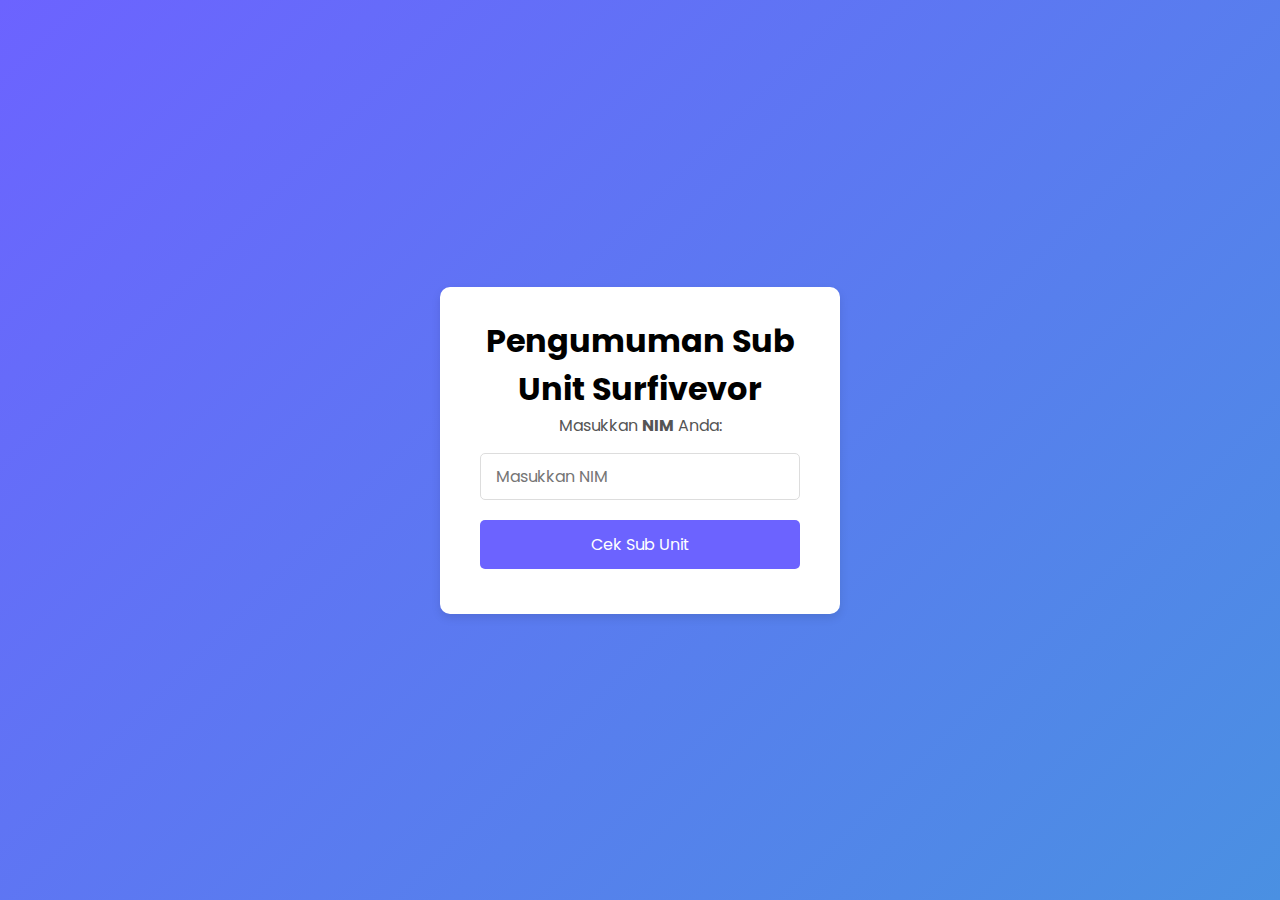
<file: index.html>
<!DOCTYPE html>
<html lang="id">
<head>
    <meta charset="UTF-8">
    <meta name="viewport" content="width=device-width, initial-scale=1.0">
    <title>Cek Kelulusan</title>
    <link rel="stylesheet" href="style.css">
</head>
<body>
    <div class="container">
        <h1>Pengumuman Sub Unit Surfivevor</h1>
        <p>Masukkan <strong>NIM</strong> Anda:</p>
        <input type="text" id="inputData" placeholder="Masukkan NIM" required>
        <button onclick="cekKelulusan()">Cek Sub Unit</button>
        <p id="error" style="color:red;"></p>
        
    </div>
    <script src="script.js"></script>
</body>
</html>
</file>
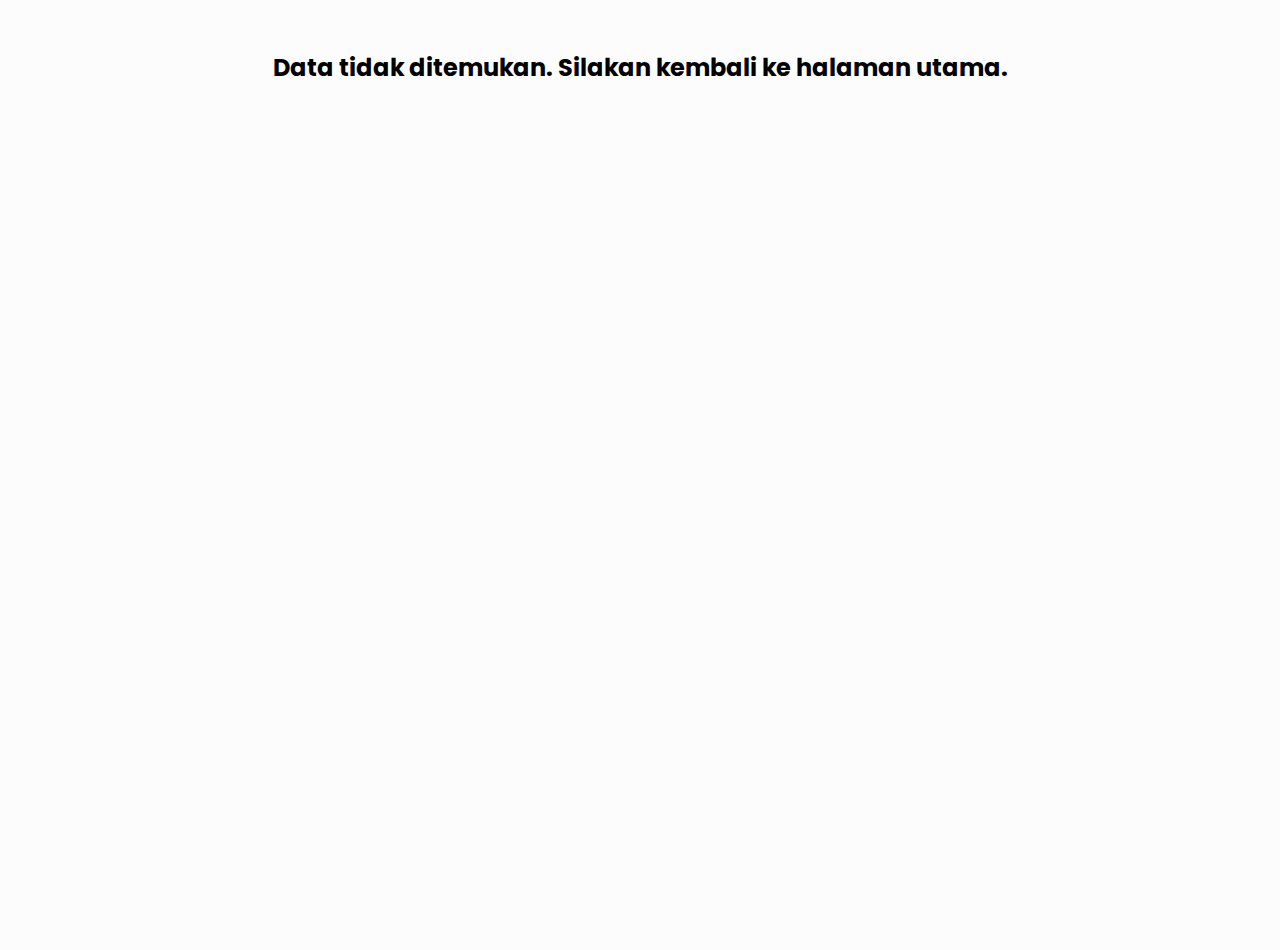
<file: hasil.html>
<!DOCTYPE html>
<html lang="id">
<head>
    <meta charset="UTF-8">
    <meta name="viewport" content="width=device-width, initial-scale=1.0">
    <title>Hasil Kelulusan</title>
    <link rel="stylesheet" href="style-hasil.css">
</head>
<body>
    <nav id="navbar">
        <div id="pengumuman">
            <h1 id="judul-pengumuman"></h1>
        </div>
    </nav>
    
    <div class="container">
        <div class="content-box">
            <div class="data-title" id="nama"></div>
            <div class="data-subtitle" id="nim"></div>
            <div class="data-info" id="pilihan"></div>
        </div>
    </div>
    
    <div class="footer">
        <img id="unit-image" src="" alt="Unit Image">
        <p id="selamat"></p>
    </div>
    
    <script>
        // Ambil data dari localStorage
        const data = JSON.parse(localStorage.getItem("hasilKelulusan"));
        const nav = document.getElementById("navbar");
        const judulPengumuman = document.getElementById("judul-pengumuman");
        const unitImage = document.getElementById("unit-image");
        
        // Set default image path
        const defaultImage = "img/dinamika.jpg";
        const mediaImage = "img/media.jpg";
        const pengembanganImage = "img/pengembangan.jpg";
        const dinamikaImage = "img/dinamika.jpg";
        const internalImage = "img/internal.jpg";
        
        // Tampilkan data di halaman
        if (data) {
            // Menampilkan data
            document.getElementById("nama").textContent = data.nama;
            document.getElementById("nim").textContent = data.nim;
            document.getElementById("pilihan").textContent = "Sub Unit PJK : " + data.pilihan;
            
            // Set appropriate image based on pilihan
            if (data.pilihan === "Media Kreatif") {
                unitImage.src = mediaImage;
                unitImage.alt = "Media Kreatif Unit";
            } else if (data.pilihan === "Pengembangan PJK") {
                unitImage.src = pengembanganImage;
                unitImage.alt = "Pengembangan Unit";
            } else if (data.pilihan === "Dinamika") {
                unitImage.src = dinamikaImage;
                unitImage.alt = "Dinamika Unit";
            } else if (data.pilihan === "Internal") {
                unitImage.src = internalImage;
                unitImage.alt = "Internal Unit";
            } else {
                unitImage.src = defaultImage;
                unitImage.alt = "Default Unit Image";
            }
            
            // Menentukan status kelulusan
            if (data.status === "LOLOS") {
                document.getElementById("selamat").textContent = "Selamat, Anda sudah masuk Unit!";
                nav.classList.add("nav-lulus");
                judulPengumuman.textContent = "CONGRATS SURFIVEVOR!";
                
                if (data.pilihan === "Media Kreatif") {
                    document.getElementById("selamat").textContent = "Selamat Kamu Masuk di Sub Unit Media Kreatif! Mari kita gacorkan dan galakkan positif narsisme dalam bentuk visual ITUU!! LETSGOO";
                    if (data.nim === "I3401241070") {
                        document.getElementById("selamat").textContent = "Kamu Adalah Kasub Unit, Letsgoo! Sapa Anak Anak Sub Unit Kamu!";
                    }
                } else if (data.pilihan === "Pengembangan PJK") {
                    document.getElementById("selamat").textContent = "Selamat Kamu Masuk di Sub Unit Pengembangan PJK!, Semoga bisa mengembangkan diri dan unit kita! DAN SIAPP MENGEMBANGKANN MABAA TENTUNYAA!";
                    if (data.nim === "I1401241068") {
                        document.getElementById("selamat").textContent = "Kamu Adalah Kasub Unit, Letsgoo! Sapa Anak Anak Sub Unit Kamu!";
                    }
                } else if (data.pilihan === "Dinamika") {
                    document.getElementById("selamat").textContent = "Selamat Kamu Masuk di Sub Unit Dinamika!, Semoga UNIT KITA BISA JADI PEDOMAN UNIT LAIN DAN PALING RAME PALING BERISIK PALING CAKEP GEBRAKANNYA DAN YANG PALIING PALING";
                    if (data.nim === "C1401241024") {
                        document.getElementById("selamat").textContent = "Kamu Adalah Kasub Unit, Letsgoo! Sapa Anak Anak Sub Unit Kamu!";
                    }
                } else if (data.pilihan === "Internal") {
                    document.getElementById("selamat").textContent = "Selamat Kamu Masuk di Sub Unit Internal!, Semoga Kamu bisa membersamai kami dan bisa membuat keluarga surfivevor itu terwujud";
                    if (data.nim === "I2401241055") {
                        document.getElementById("selamat").textContent = "Kamu Adalah Kasub Unit, Letsgoo! Sapa Anak Anak Sub Unit Kamu";
                    }
                }
            } else {
                document.getElementById("selamat").textContent = "Maaf, Anda tidak lulus. Coba lagi tahun depan!";
                nav.classList.add("nav-tidak-lulus");
                judulPengumuman.textContent = "MOHON MAAF ANDA DINYATAKAN TIDAK LULUS SELEKSI WAWANCARA ORMAWA EKSEKUTIF PKU";
                unitImage.style.display = "none"; // Hide image for not passing
            }
        } else {
            // Jika data tidak ada di localStorage
            document.body.innerHTML = "<h2 style='text-align: center; margin-top: 50px;'>Data tidak ditemukan. Silakan kembali ke halaman utama.</h2>";
        }
    </script>
</body>
</html>
</file>
<file: style.css>
@import url('https://fonts.googleapis.com/css2?family=Open+Sans:ital,wght@0,300..800;1,300..800&family=Poppins:ital,wght@0,100;0,200;0,300;0,400;0,500;0,600;0,700;0,800;0,900;1,100;1,200;1,300;1,400;1,500;1,600;1,700;1,800;1,900&display=swap');
* {
    margin: 0;
    padding: 0;
    box-sizing: border-box;
    font-family: 'Poppins', sans-serif;
}
body {
    display: flex;
    justify-content: center;
    align-items: center;
    min-height: 100vh;
    background: linear-gradient(135deg, #6C63FF, #4A90E2);
    padding: 20px;
}

.container {
    background: #fff;
    padding: 30px 40px;
    border-radius: 10px;
    box-shadow: 0 4px 10px rgba(0, 0, 0, 0.1);
    text-align: center;
    width: 100%;
    max-width: 400px;
}

.container h2 {
    margin-bottom: 20px;
    color: #333;
}

.container p {
    margin-bottom: 15px;
    color: #555;
}

.container input {
    width: 100%;
    padding: 10px 15px;
    margin-bottom: 20px;
    border: 1px solid #ddd;
    border-radius: 5px;
    font-size: 16px;
}

.container input:focus {
    border-color: #6C63FF;
    outline: none;
    box-shadow: 0 0 5px rgba(108, 99, 255, 0.5);
}

.container button {
    width: 100%;
    padding: 12px;
    background: #6C63FF;
    border: none;
    border-radius: 5px;
    color: #fff;
    font-size: 16px;
    cursor: pointer;
    transition: background 0.3s;
}

.container button:hover {
    background: #4A90E2;
}

.container small {
    display: block;
    margin-top: 10px;
    color: #aaa;
}

button:hover {
    background-color: #388cd0;
}
@media (max-width: 480px) {
    .container {
        padding: 20px;
    }

    .container h2 {
        font-size: 20px;
    }

    .container button {
        font-size: 14px;
    }
}
</file>
<file: style-hasil.css>
@import url('https://fonts.googleapis.com/css2?family=Open+Sans:ital,wght@0,300..800;1,300..800&display=swap');
@import url('https://fonts.googleapis.com/css2?family=Open+Sans:ital,wght@0,300..800;1,300..800&family=Poppins:ital,wght@0,100;0,200;0,300;0,400;0,500;0,600;0,700;0,800;0,900;1,100;1,200;1,300;1,400;1,500;1,600;1,700;1,800;1,900&display=swap');
body{
    font-family: "Poppins", serif;
    font-optical-sizing: auto;
    margin: 0;
    padding: 0;
    height: 100vh;
    background-color: #fcfcfc;
    color: rgb(0, 0, 0);
}
nav{
    background: linear-gradient(90deg, #2A6DF5, #87CEFA);
    padding: 20px;
    display: block;
    align-items: center;
    justify-content: space-between;
    color: white;
}
.container {
    background: #ffffff;
    color: #1f2937;
    max-width: 600px;
    margin: 20px auto;
    margin-top: 35px;
    padding: 20px;
    border-radius: 10px;
    box-shadow: 0 4px 6px rgba(64, 67, 143, 0.579);
    transition: transform 0.3s ease, box-shadow 0.3s ease;
    text-align: center;
}
.container:hover {
    transform: translateY(-10px);
    box-shadow: 0 8px 15px rgba(98, 121, 236, 0.727);
}


.data-title {
    font-size: 3em;
    font-weight: bold;
    margin-bottom: 10px;
    color: #000000;
}

.data-subtitle {
    font-size: 1.5rem;
    margin: 10px 0;
    color: #000000;
}

.data-info {
    font-size: 1.2rem;
    color: #020101;
}
.footer {
    text-align: center;
    margin-bottom: 20px;
    margin-top: 10px;
    font-size: 1rem;
    color: #000000;
    max-width: 600px;
    justify-self: center;
    padding: 10px;
}
.footer img {
    max-width: 100%;
    height: auto;
    border-radius: 8px;
    margin-top: 15px;
    max-height: 300px;
}
.nav-lulus {
    background: linear-gradient(90deg, #2A6DF5, #87CEFA); /* Biru */
}

.nav-tidak-lulus {
    background: linear-gradient(90deg, #a71616, #b24949); /* Merah */
}

/* Media Query untuk Tablet (ukuran layar maks 768px) */
@media (max-width: 768px) {
    .container {
        margin-top: 5em; /* Kurangi margin atas agar tampil lebih rapi */
    }

    .content-box {
        padding: 20px; /* Kurangi padding agar sesuai ukuran layar */
        max-width: 90%; /* Gunakan hampir seluruh lebar layar */
    }

    .data-title {
        font-size: 2.5rem; /* Kurangi ukuran font agar lebih proporsional */
    }

    .data-subtitle {
        font-size: 1.3rem; 
    }

    .data-info {
        font-size: 1rem;
    }
    .navbar{
        padding: 10px;
    }
    .footer img {
        max-height: 200px;
    }
}

/* Media Query untuk HP (ukuran layar maks 480px) */
@media (max-width: 480px) {
    nav{
        font-size: 1em; 
        padding: 10px; /* Kurangi padding agar sesuai ukuran layar */
    }
    .info{
        font-size: 0.7em; /* Kurangi ukuran font agar lebih proporsional */
        margin-bottom: 5px; /* Kurangi margin bawah agar sesuai ukuran layar */
    }
    .container {
        margin-top: 3em; /* Lebih kecil lagi di HP */
    }

    .content-box {
        padding: 15px; /* Lebih kecil lagi padding */
        border-radius: 10px; /* Kurangi border radius */
        width: 95%; /* Gunakan hampir seluruh lebar layar */
    }

    .data-title {
        font-size: 2rem; /* Font lebih kecil agar tetap pas */
    }

    .data-subtitle {
        font-size: 1.1rem;
    }

    .data-info {
        font-size: 0.9rem;
    }

    .footer {
        font-size: 0.8rem; /* Footer lebih kecil */
    }
    .navbar{
        padding: 5px;
    }
}
</file>
